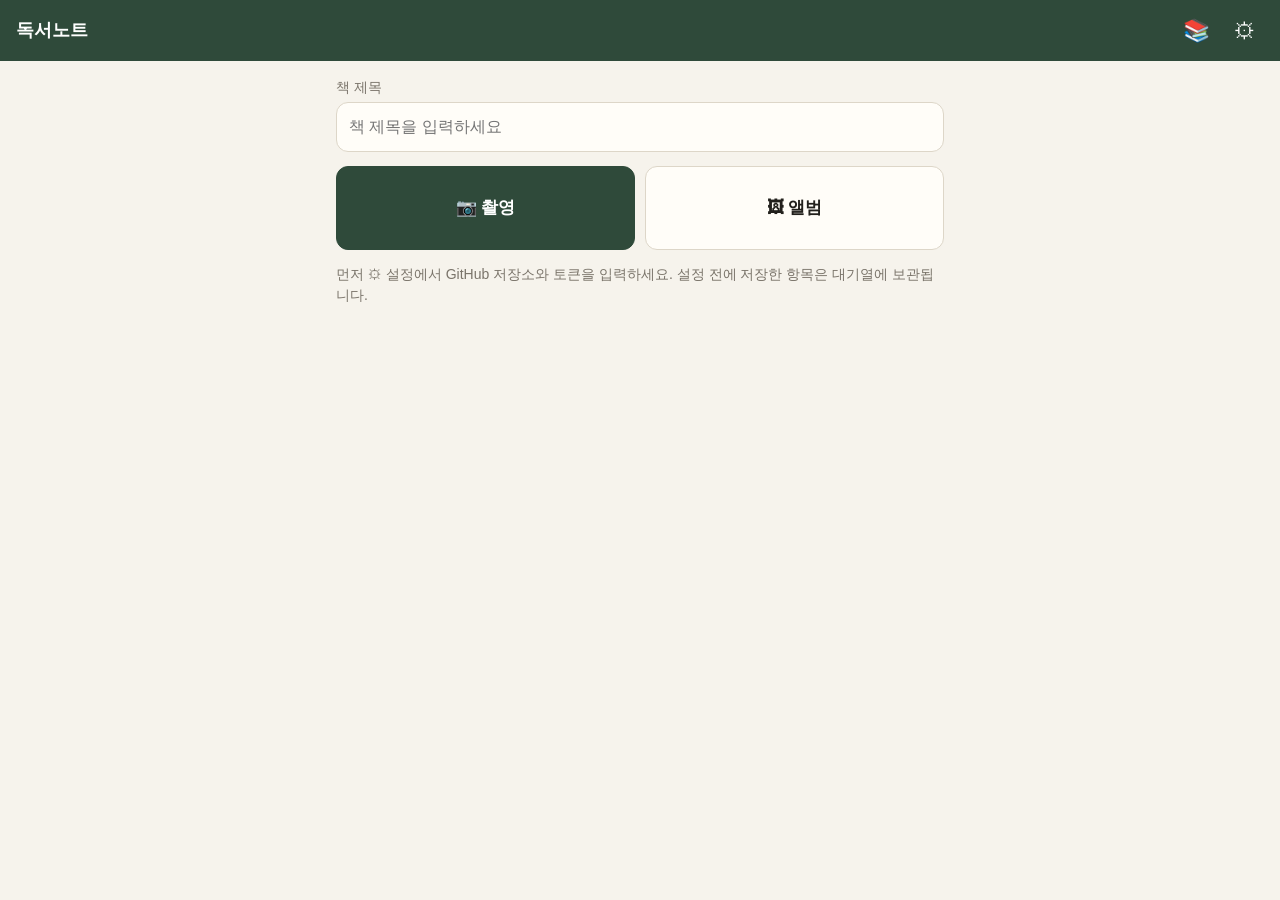
<file: index.html>
<!doctype html>
<html lang="ko">
<head>
  <meta charset="utf-8">
  <meta name="viewport" content="width=device-width, initial-scale=1, viewport-fit=cover">
  <title>독서노트</title>
  <meta name="theme-color" content="#2f4a3a">
  <meta name="apple-mobile-web-app-capable" content="yes">
  <meta name="mobile-web-app-capable" content="yes">
  <meta name="apple-mobile-web-app-status-bar-style" content="black-translucent">
  <meta name="apple-mobile-web-app-title" content="독서노트">
  <link rel="manifest" href="manifest.webmanifest">
  <link rel="icon" href="icons/icon-192.png">
  <link rel="apple-touch-icon" href="icons/apple-touch-icon.png">
  <link rel="stylesheet" href="css/style.css">
</head>
<body>
  <header class="topbar">
    <h1>독서노트</h1>
    <button id="pendingBtn" class="pending" hidden title="대기 중인 항목 재전송">대기 <b id="pendingCount">0</b></button>
    <button id="historyBtn" class="icon-btn" aria-label="기록">📚</button>
    <button id="settingsBtn" class="icon-btn" aria-label="설정">⚙︎</button>
  </header>

  <!-- 1. 홈: 책 제목 + 사진 -->
  <main id="home" class="screen">
    <label class="field">
      <span>책 제목</span>
      <div class="autocomplete">
        <input id="titleInput" type="text" autocomplete="off" autocapitalize="off" spellcheck="false" placeholder="책 제목을 입력하세요">
        <ul id="titleSuggest" class="suggest" hidden></ul>
      </div>
    </label>
    <p id="lastSaved" class="hint" hidden></p>

    <div class="photo-buttons">
      <button id="cameraBtn" class="big primary">📷 촬영</button>
      <button id="albumBtn" class="big">🖼 앨범</button>
    </div>
    <input id="cameraInput" type="file" accept="image/*" capture="environment" hidden>
    <input id="albumInput" type="file" accept="image/*" hidden>

    <p id="configHint" class="hint" hidden>먼저 ⚙︎ 설정에서 GitHub 저장소와 토큰을 입력하세요. 설정 전에 저장한 항목은 대기열에 보관됩니다.</p>
  </main>

  <!-- 2. 수정 화면 -->
  <main id="edit" class="screen" hidden>
    <figure class="photo">
      <img id="photo" alt="찍은 페이지">
      <figcaption>사진은 저장되지 않습니다 · 탭하면 확대</figcaption>
    </figure>

    <div class="edit-meta">
      <div class="book-name" id="editTitle"></div>
      <label class="page-field">
        <span>p.</span>
        <input id="pageInput" type="text" inputmode="numeric" pattern="[0-9]*" placeholder="쪽">
      </label>
    </div>
    <button id="pageSuggest" class="chip" hidden></button>

    <textarea id="textInput" rows="12" placeholder="인식된 본문이 여기에 표시됩니다"></textarea>

    <label class="field thought-field">
      <span>내 생각 (선택)</span>
      <textarea id="thoughtInput" rows="5" placeholder="이 페이지를 읽고 든 생각을 적어보세요"></textarea>
    </label>

    <div class="row">
      <button id="joinBtn">줄바꿈 정리</button>
      <button id="cancelBtn">취소</button>
    </div>
    <button id="saveBtn" class="big primary">저장</button>
  </main>

  <!-- 3. 설정 -->
  <main id="settings" class="screen" hidden>
    <h2>GitHub 설정</h2>
    <label class="field"><span>Owner (사용자/조직)</span><input id="sOwner" type="text" autocapitalize="off" spellcheck="false"></label>
    <label class="field"><span>Repository</span><input id="sRepo" type="text" autocapitalize="off" spellcheck="false"></label>
    <label class="field"><span>Branch</span><input id="sBranch" type="text" autocapitalize="off" spellcheck="false" placeholder="main"></label>
    <label class="field">
      <span>Fine-grained 토큰 <small id="tokenState"></small></span>
      <input id="sToken" type="password" autocomplete="off" autocapitalize="off" spellcheck="false" placeholder="바꿀 때만 입력">
    </label>
    <p class="hint">토큰은 이 기기의 브라우저(localStorage)에만 저장됩니다. 해당 저장소 한 곳에 <b>Contents: Read and write</b> 권한만 주세요.</p>
    <div class="row">
      <button id="testBtn">연결 테스트</button>
      <button id="clearTokenBtn">토큰 삭제</button>
    </div>

    <h2>OCR 엔진</h2>
    <label class="field">
      <span>엔진</span>
      <select id="sOcrEngine">
        <option value="tesseract">Tesseract (오프라인, 무료)</option>
        <option value="googlevision">Google Vision (고품질, 프록시 필요)</option>
      </select>
    </label>
    <label id="sOcrProxyField" class="field" hidden>
      <span>OCR 프록시 주소</span>
      <input id="sOcrProxyUrl" type="url" autocapitalize="off" spellcheck="false" placeholder="https://your-worker.workers.dev">
    </label>
    <label id="sOcrSecretField" class="field" hidden>
      <span>OCR 프록시 비밀키 <small id="ocrSecretState"></small></span>
      <input id="sOcrProxySecret" type="password" autocomplete="off" autocapitalize="off" spellcheck="false" placeholder="바꿀 때만 입력">
    </label>
    <p id="sOcrProxyHint" class="hint" hidden>Google Vision API 키를 숨길 Cloudflare Worker 프록시의 주소와, Worker의 PROXY_SECRET과 동일한 비밀키입니다. README.md 참고.</p>
    <button id="saveSettingsBtn" class="big primary">설정 저장</button>
    <button id="backBtn" class="big">돌아가기</button>
    <p class="version">v<span id="appVersion"></span> · <button id="releaseNotesBtn" class="link-btn" type="button">릴리즈 노트</button></p>
  </main>

  <!-- 4. 기록 -->
  <main id="history" class="screen" hidden>
    <div class="row">
      <button id="historyBackBtn">← 돌아가기</button>
    </div>
    <h2 id="historyTitle">기록</h2>
    <p id="historyHint" class="hint"></p>
    <ul id="historyList" class="list"></ul>
  </main>

  <!-- OCR 진행 -->
  <div id="progress" class="overlay" hidden>
    <div class="progress-box">
      <p id="progressLabel">준비 중</p>
      <div class="bar"><div id="progressBar"></div></div>
    </div>
  </div>

  <!-- 유사 제목 확인 -->
  <div id="modal" class="overlay" hidden>
    <div class="modal-box">
      <p id="modalText"></p>
      <div id="modalButtons" class="modal-buttons"></div>
    </div>
  </div>

  <!-- 사진 확대 -->
  <div id="zoom" class="overlay zoom" hidden><img id="zoomImg" alt=""></div>

  <div id="toast" class="toast" hidden></div>

  <script type="module" src="js/app.js"></script>
</body>
</html>
</file>
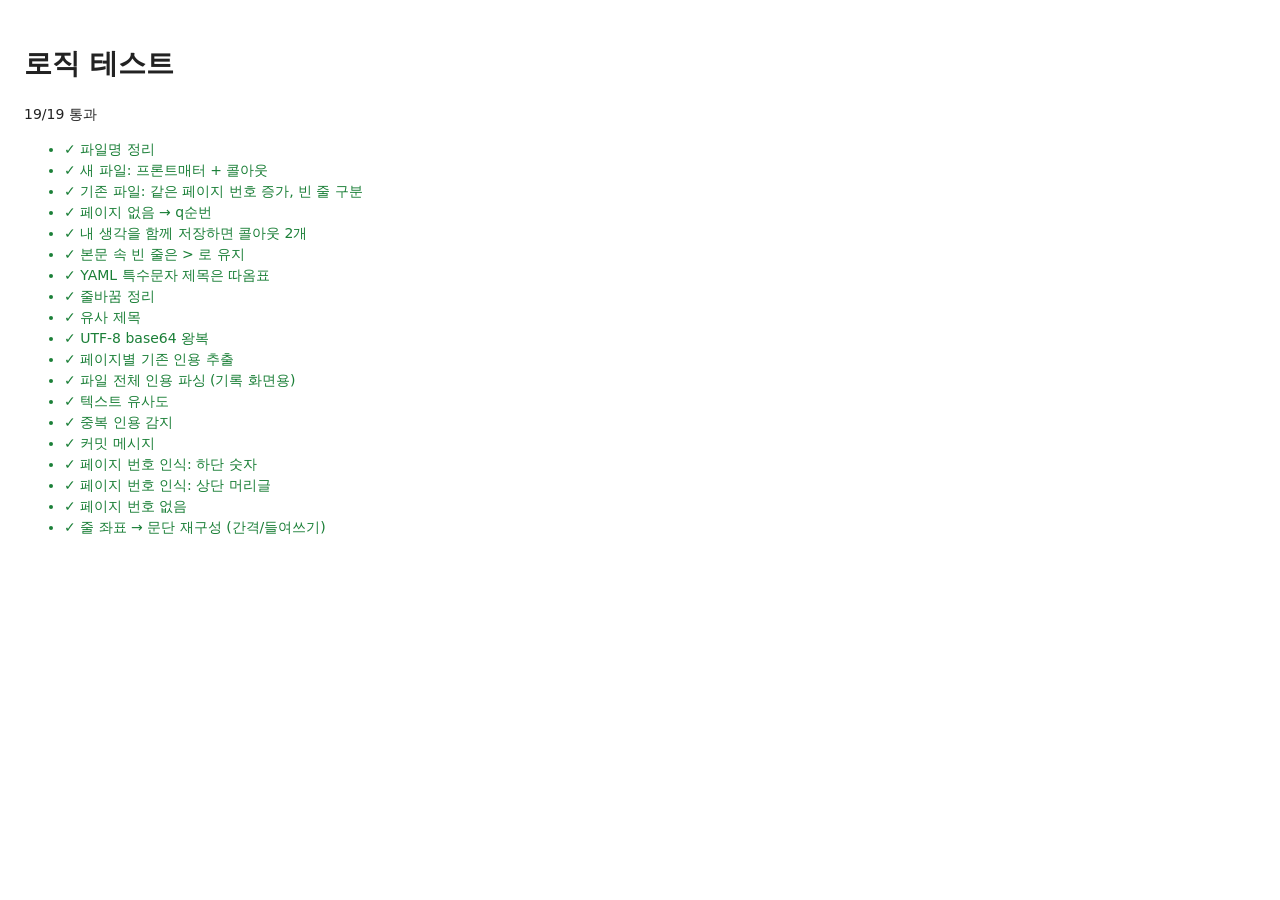
<file: tests.html>
<!doctype html>
<html lang="ko">
<head><meta charset="utf-8"><meta name="viewport" content="width=device-width, initial-scale=1"><title>독서노트 테스트</title>
<style>body{font:14px/1.5 system-ui,sans-serif;padding:16px;background:#fff;color:#222}.ok{color:#1a7f37}.fail{color:#c62828;white-space:pre-wrap}</style>
</head>
<body>
<h1>로직 테스트</h1>
<p id="summary">실행 중…</p>
<ul id="out"></ul>
<script type="module">
import * as N from './js/note.js';
import { detectPage } from './js/ocr/pagenum.js';
import { linesToText } from './js/ocr/layout.js';

const results = [];
function test(name, fn) {
  try { fn(); results.push([name, null]); } catch (e) { results.push([name, e.message]); }
}
function eq(a, b) {
  if (JSON.stringify(a) !== JSON.stringify(b)) throw new Error(`기대: ${JSON.stringify(b)}\n실제: ${JSON.stringify(a)}`);
}

test('파일명 정리', () => {
  eq(N.sanitizeFileName(' 코스모스: 가능한 세계들? '), '코스모스 가능한 세계들');
  eq(N.bookPath('A/B|C#1'), 'books/ABC1_인용.md');
});

test('새 파일: 프론트매터 + 콜아웃', () => {
  const r = N.appendQuote(null, '데미안', 123, '새는 알에서 나오려고\n투쟁한다.');
  eq(r.blockId, 'p123-1');
  eq(r.content, `---\ntype: book-note\ntitle: 데미안\n---\n\n> [!quote] 데미안 · p.123\n> 새는 알에서 나오려고\n> 투쟁한다.\n> ^p123-1\n`);
});

test('기존 파일: 같은 페이지 번호 증가, 빈 줄 구분', () => {
  const a = N.appendQuote(null, '데미안', 123, '첫째').content;
  const b = N.appendQuote(a, '데미안', 123, '둘째');
  eq(b.blockId, 'p123-2');
  eq(b.content.endsWith('> ^p123-1\n\n> [!quote] 데미안 · p.123\n> 둘째\n> ^p123-2\n'), true);
  eq(N.appendQuote(b.content, '데미안', 12, 'x').blockId, 'p12-1'); // p12는 p123과 구분
});

test('페이지 없음 → q순번', () => {
  const a = N.appendQuote(null, '책', null, '하나');
  eq(a.blockId, 'q1');
  eq(a.content.includes('> [!quote] 책\n'), true);
  eq(N.appendQuote(a.content, '책', null, '둘').blockId, 'q2');
});

test('내 생각을 함께 저장하면 콜아웃 2개', () => {
  const r = N.appendQuote(null, '책', 8, '인용문', '내 생각');
  eq(r.blockId, 'p8-1');
  eq(r.thoughtBlockId, 'p8-2');
  eq(r.content, '---\ntype: book-note\ntitle: 책\n---\n\n> [!quote] 책 · p.8\n> 인용문\n> ^p8-1\n\n> [!note] 생각 · p.8\n> 내 생각\n> ^p8-2\n');

  const noThought = N.appendQuote(null, '책', 8, '인용문');
  eq(noThought.thoughtBlockId, null);
  eq(noThought.content.includes('[!note]'), false);
});

test('본문 속 빈 줄은 > 로 유지', () => {
  eq(N.buildCallout('책', 1, '가\n\n나', 'p1-1'), '> [!quote] 책 · p.1\n> 가\n>\n> 나\n> ^p1-1\n');
});

test('YAML 특수문자 제목은 따옴표', () => {
  eq(N.frontmatter('사피엔스: 유인원에서').includes('title: "사피엔스: 유인원에서"'), true);
});

test('줄바꿈 정리', () => {
  eq(N.joinLines('첫 줄이\n이어지는 문장.\n\n둘째 문단\n끝.'), '첫 줄이 이어지는 문장.\n\n둘째 문단 끝.');
  eq(N.joinLines('an exam-\nple of  it'), 'an example of it');
});

test('유사 제목', () => {
  eq(N.findSimilarTitle('사피엔스', ['사피엔스']), null);
  eq(N.findSimilarTitle('총 균 쇠', ['총균쇠', '데미안']), '총균쇠');
  eq(N.findSimilarTitle('새 책', ['총균쇠']), null);
});

test('UTF-8 base64 왕복', () => {
  const s = '한글 😀 テスト\n> [!quote]';
  eq(N.base64ToUtf8(N.utf8ToBase64(s)), s);
  eq(N.utf8ToBase64('가'), '6rCA');
});

test('페이지별 기존 인용 추출', () => {
  const content = N.appendQuote(null, '책', 16, '첫째 문장').content;
  const a = N.appendQuote(content, '책', 16, '둘째 문장').content;
  eq(N.existingQuotesForPage(a, 16), ['첫째 문장', '둘째 문장']);
  eq(N.existingQuotesForPage(a, 17), []);
});

test('파일 전체 인용 파싱 (기록 화면용)', () => {
  const a = N.appendQuote(null, '책', 16, '첫째').content;
  const b = N.appendQuote(a, '책', 20, '둘째').content;
  const c = N.appendQuote(b, '책', null, '셋째').content;
  eq(N.parseQuotes(c), [
    { page: 16, text: '첫째' },
    { page: 20, text: '둘째' },
    { page: null, text: '셋째' },
  ]);
  eq(N.parseQuotes(null), []);
});

test('텍스트 유사도', () => {
  eq(N.textSimilarity('가나다라', '가나다라'), 1);
  eq(N.textSimilarity('가나다라', '가나 다라'), 1); // 공백 무시
  eq(N.textSimilarity('완전히 다른 문장', '전혀 상관없는 내용') < 0.5, true);
});

test('중복 인용 감지', () => {
  const content = N.appendQuote(null, '책', 16, '별은 하늘 높이 떠 있었다.').content;
  eq(N.findDuplicateQuote(content, 16, '별은 하늘 높이 떠 있었다.') !== null, true);
  eq(N.findDuplicateQuote(content, 16, '전혀 다른 두번째 인용문'), null);
  eq(N.findDuplicateQuote(content, 17, '별은 하늘 높이 떠 있었다.'), null); // 다른 페이지
});

test('커밋 메시지', () => {
  eq(N.commitMessage('데미안', 123), '독서노트: 데미안 p.123');
});

test('페이지 번호 인식: 하단 숫자', () => {
  const lines = [
    { text: '본문 첫 줄 12개의 사과', bbox: { y0: 100, y1: 130 } },
    { text: '- 145 -', bbox: { y0: 930, y1: 960 } },
  ];
  eq(detectPage(lines, 1000), { page: 145, removeLine: '- 145 -' });
});

test('페이지 번호 인식: 상단 머리글', () => {
  const lines = [
    { text: '146 제2장 문명의 시작', bbox: { y0: 20, y1: 50 } },
    { text: '본문', bbox: { y0: 200, y1: 230 } },
  ];
  eq(detectPage(lines, 1000), { page: 146, removeLine: null });
});

test('페이지 번호 없음', () => {
  eq(detectPage([{ text: '1990년에 그는', bbox: { y0: 500, y1: 530 } }], 1000), { page: null, removeLine: null });
});

test('줄 좌표 → 문단 재구성 (간격/들여쓰기)', () => {
  const L = (text, x0, y0) => ({ text, bbox: { x0, y0, x1: 900, y1: y0 + 40 } });
  const lines = [L('첫 문단 첫 줄', 100, 100), L('첫 문단 둘째 줄', 100, 170), L('셋째 줄', 100, 240),
    L('들여쓴 새 문단', 150, 310), L('이어지는 줄', 100, 380), L('간격 뒤 문단', 100, 520)];
  eq(linesToText(lines), '첫 문단 첫 줄\n첫 문단 둘째 줄\n셋째 줄\n\n들여쓴 새 문단\n이어지는 줄\n\n간격 뒤 문단');
});

const out = document.getElementById('out');
for (const [name, err] of results) {
  const li = document.createElement('li');
  li.className = err ? 'fail' : 'ok';
  li.textContent = err ? `✗ ${name}\n${err}` : `✓ ${name}`;
  out.append(li);
}
const failed = results.filter((r) => r[1]).length;
document.getElementById('summary').textContent = `${results.length - failed}/${results.length} 통과`;
</script>
</body>
</html>
</file>
<file: css/style.css>
:root {
  --bg: #f6f3ec;
  --surface: #fffdf8;
  --text: #22201c;
  --muted: #7a746a;
  --line: #ddd6c8;
  --accent: #2f4a3a;
  --accent-text: #fff;
  --warn: #b5541c;
  --radius: 12px;
  color-scheme: light dark;
}
@media (prefers-color-scheme: dark) {
  :root {
    --bg: #171816;
    --surface: #22241f;
    --text: #ebe8e1;
    --muted: #9c978c;
    --line: #3a3d36;
    --accent: #7fae8f;
    --accent-text: #0f1a13;
    --warn: #e39263;
  }
}

* { box-sizing: border-box; }
html { -webkit-text-size-adjust: 100%; }
body {
  margin: 0;
  background: var(--bg);
  color: var(--text);
  font: 16px/1.5 -apple-system, BlinkMacSystemFont, "Apple SD Gothic Neo", "Noto Sans KR", sans-serif;
  padding-bottom: env(safe-area-inset-bottom);
}
[hidden] { display: none !important; }

.topbar {
  position: sticky; top: 0; z-index: 5;
  display: flex; align-items: center; gap: 8px;
  padding: calc(env(safe-area-inset-top) + 10px) 16px 10px;
  background: var(--accent); color: var(--accent-text);
}
.topbar h1 { font-size: 18px; margin: 0; flex: 1; }
.icon-btn { background: none; border: 0; color: inherit; font-size: 22px; padding: 4px 8px; }
.pending {
  background: var(--warn); color: #fff; border: 0; border-radius: 999px;
  padding: 4px 12px; font-size: 14px;
}

.screen { padding: 16px; max-width: 640px; margin: 0 auto; }
h2 { font-size: 18px; margin: 4px 0 16px; }

.field { display: block; margin-bottom: 14px; }
.field > span { display: block; font-size: 14px; color: var(--muted); margin-bottom: 4px; }
input[type=text], input[type=password], textarea {
  width: 100%;
  font: inherit; font-size: 16px; /* iOS 확대 방지 */
  color: var(--text); background: var(--surface);
  border: 1px solid var(--line); border-radius: var(--radius);
  padding: 12px;
}
textarea { resize: vertical; min-height: 40vh; line-height: 1.6; }
.thought-field textarea { min-height: 15vh; }
input:focus, textarea:focus { outline: 2px solid var(--accent); outline-offset: -1px; }

button {
  font: inherit; color: var(--text); background: var(--surface);
  border: 1px solid var(--line); border-radius: var(--radius);
  padding: 10px 14px; cursor: pointer;
  -webkit-tap-highlight-color: transparent;
}
button:active { transform: scale(0.98); }
button:disabled { opacity: .5; }
button.primary { background: var(--accent); color: var(--accent-text); border-color: var(--accent); }
button.big { display: block; width: 100%; padding: 16px; font-size: 17px; font-weight: 600; margin-top: 10px; }

.photo-buttons { display: grid; grid-template-columns: 1fr 1fr; gap: 10px; margin-top: 8px; }
.photo-buttons .big { margin: 0; padding: 28px 10px; }

.row { display: flex; gap: 10px; margin-top: 10px; }
.row > button { flex: 1; }

.hint { color: var(--muted); font-size: 14px; }
.version { color: var(--muted); font-size: 12px; text-align: center; margin-top: 24px; }
.link-btn {
  background: none; border: 0; padding: 0; margin: 0;
  color: var(--muted); font-size: 12px; text-decoration: underline;
}

/* 기록 화면 */
.list { list-style: none; margin: 0; padding: 0; }
.list li + li { border-top: 1px solid var(--line); }
.list .row-btn {
  display: block; width: 100%; text-align: left;
  background: none; border: 0; border-radius: 0;
  padding: 14px 4px; font: inherit; color: inherit;
}
.list .row-btn:active { background: var(--line); }
.quote-card { padding: 12px 0; }
.quote-card .quote-page { color: var(--muted); font-size: 13px; margin: 0 0 4px; }
.quote-card .quote-text { margin: 0; white-space: pre-wrap; }

/* 자동완성 */
.autocomplete { position: relative; }
.suggest {
  position: absolute; left: 0; right: 0; top: calc(100% + 4px); z-index: 4;
  list-style: none; margin: 0; padding: 4px 0;
  background: var(--surface); border: 1px solid var(--line); border-radius: var(--radius);
  box-shadow: 0 6px 20px rgba(0,0,0,.12);
  max-height: 50vh; overflow-y: auto;
}
.suggest li { padding: 12px 14px; }
.suggest li:active { background: var(--line); }

/* 수정 화면 */
.photo { margin: 0 0 12px; }
.photo img {
  display: block; width: 100%; max-height: 38vh; object-fit: contain;
  background: #000; border-radius: var(--radius);
}
.photo figcaption { font-size: 12px; color: var(--muted); text-align: center; margin-top: 4px; }
.edit-meta { display: flex; align-items: center; gap: 10px; margin-bottom: 8px; }
.book-name { flex: 1; font-weight: 600; overflow: hidden; text-overflow: ellipsis; white-space: nowrap; }
.page-field { display: flex; align-items: center; gap: 4px; }
.page-field input { width: 84px; text-align: center; }
.chip {
  font-size: 14px; padding: 6px 12px; border-radius: 999px; margin-bottom: 8px;
  border-color: var(--accent); color: var(--accent);
}

/* 오버레이 */
.overlay {
  position: fixed; inset: 0; z-index: 20;
  background: rgba(0,0,0,.55);
  display: flex; align-items: center; justify-content: center; padding: 24px;
}
.progress-box, .modal-box {
  background: var(--surface); border-radius: 16px; padding: 20px;
  width: 100%; max-width: 360px;
}
.progress-box p { margin: 0 0 12px; text-align: center; }
.bar { height: 8px; background: var(--line); border-radius: 4px; overflow: hidden; }
.bar > div { height: 100%; width: 0; background: var(--accent); transition: width .2s; }
.modal-box p { white-space: pre-line; margin: 0 0 16px; }
.modal-buttons { display: flex; flex-direction: column; gap: 8px; }
.zoom { padding: 0; background: #000; overflow: auto; align-items: flex-start; }
.zoom img { width: 200%; max-width: none; }

.toast {
  position: fixed; left: 16px; right: 16px; z-index: 30;
  bottom: calc(env(safe-area-inset-bottom) + 20px);
  background: var(--text); color: var(--bg);
  padding: 12px 16px; border-radius: var(--radius); text-align: center;
  font-size: 15px; box-shadow: 0 6px 20px rgba(0,0,0,.25);
}
</file>
